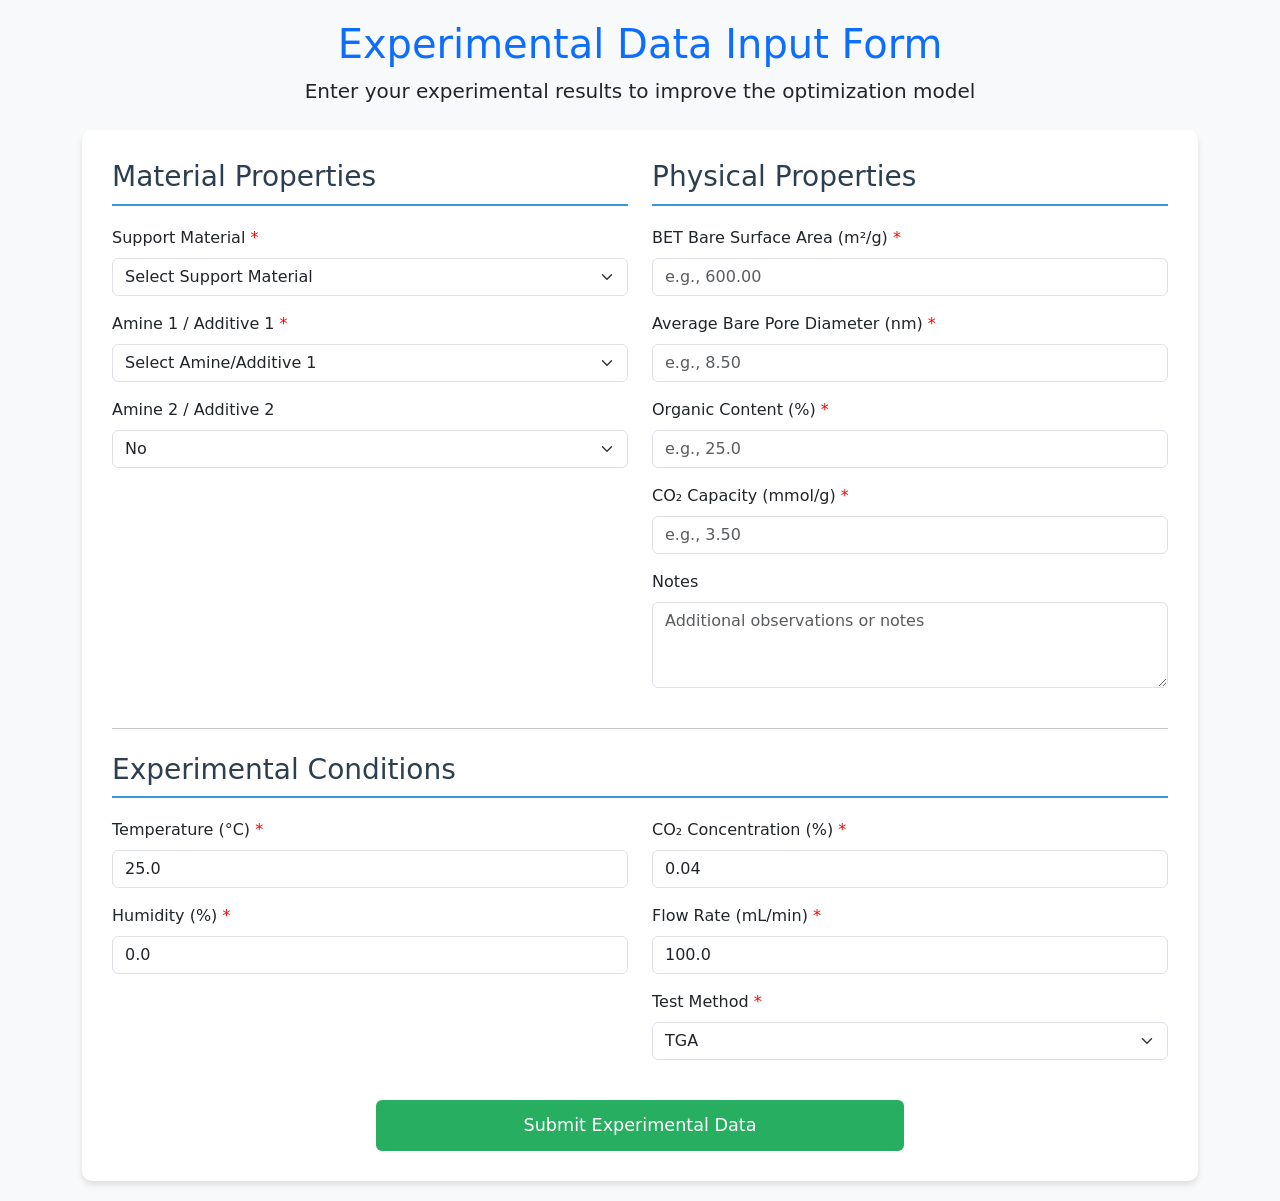
<file: templates/experimental_form.html>
<!DOCTYPE html>
<html lang="en">
<head>
    <meta charset="UTF-8">
    <meta name="viewport" content="width=device-width, initial-scale=1.0">
    <title>Experimental Data Input Form</title>
    <link href="https://cdn.jsdelivr.net/npm/bootstrap@5.1.3/dist/css/bootstrap.min.css" rel="stylesheet">
    <style>
        body {
            background-color: #f8f9fa;
            padding: 20px;
        }
        .form-container {
            background-color: white;
            border-radius: 10px;
            padding: 30px;
            box-shadow: 0 4px 6px rgba(0,0,0,0.1);
            margin-top: 20px;
        }
        .section-title {
            border-bottom: 2px solid #3498db;
            padding-bottom: 10px;
            margin-bottom: 20px;
            color: #2c3e50;
        }
        .btn-submit {
            background-color: #27ae60;
            border: none;
            padding: 12px 30px;
            font-size: 1.1em;
        }
        .btn-submit:hover {
            background-color: #219653;
        }
        .form-label.required::after {
            content: " *";
            color: red;
        }
    </style>
</head>
<body>
    <div class="container">
        <div class="text-center mb-4">
            <h1 class="text-primary">Experimental Data Input Form</h1>
            <p class="lead">Enter your experimental results to improve the optimization model</p>
        </div>

        <div class="form-container">
            <form id="experimentalForm">
                <div class="row">
                    <div class="col-md-6">
                        <h3 class="section-title">Material Properties</h3>
                        
                        <div class="mb-3">
                            <label for="support" class="form-label required">Support Material</label>
                            <select class="form-select" id="support" required>
                                <option value="">Select Support Material</option>
                                <option value="SBA-15">SBA-15</option>
                                <option value="NS">NS</option>
                                <option value="MCM-41">MCM-41</option>
                                <option value="MCM-48">MCM-48</option>
                                <option value="Mesoporous γ-Al2O3">Mesoporous γ-Al2O3</option>
                                <option value="MMSN">MMSN</option>
                                <option value="MCF">MCF</option>
                                <option value="MMON">MMON</option>
                                <option value="MPS">MPS</option>
                                <option value="BHMS">BHMS</option>
                                <option value="SA">SA</option>
                                <option value="FAU">FAU</option>
                                <option value="MIL-101(Cr)">MIL-101(Cr)</option>
                                <option value="MCM-36">MCM-36</option>
                                <option value="THMS">THMS</option>
                                <option value="MF">MF</option>
                                <option value="NPREXAD4">NPREXAD4</option>
                                <option value="NPRED4020">NPRED4020</option>
                                <option value="PREXAD7">PREXAD7</option>
                                <option value="PREHP2MG">PREHP2MG</option>
                                <option value="PREDA201">PREDA201</option>
                                <option value="NPREHP20">NPREHP20</option>
                                <option value="R-CFA-SBA-15">R-CFA-SBA-15</option>
                                <option value="W-CFA-SBA-15">W-CFA-SBA-15</option>
                                <option value="ZN">ZN</option>
                                <option value="AC">AC</option>
                                <option value="FS">FS</option>
                                <option value="CNS">CNS</option>
                                <option value="CA">CA</option>
                                <option value="PREHPD450">PREHPD450</option>
                                <option value="MPC">MPC</option>
                            </select>
                        </div>

                        <div class="mb-3">
                            <label for="amine1" class="form-label required">Amine 1 / Additive 1</label>
                            <select class="form-select" id="amine1" required>
                                <option value="">Select Amine/Additive 1</option>
                                <option value="BPEI">BPEI</option>
                                <option value="TEPA">TEPA</option>
                                <option value="DEA">DEA</option>
                                <option value="DETA">DETA</option>
                                <option value="LPEI">LPEI</option>
                                <option value="Ph-3-ED">Ph-3-ED</option>
                                <option value="Ph-3-PD">Ph-3-PD</option>
                                <option value="Ph-6-ED">Ph-6-ED</option>
                                <option value="Ph-6-PD">Ph-6-PD</option>
                                <option value="PEG200">PEG200</option>
                                <option value="TETA">TETA</option>
                                <option value="TPTA">TPTA</option>
                                <option value="EI-Den">EI-Den</option>
                                <option value="PI-Den">PI-Den</option>
                                <option value="AM-TEPA">AM-TEPA</option>
                                <option value="PAA">PAA</option>
                                <option value="GPAA">GPAA</option>
                                <option value="CTMA+">CTMA+</option>
                                <option value="PPG">PPG</option>
                                <option value="LPPI">LPPI</option>
                                <option value="PGA">PGA</option>
                                <option value="PZ">PZ</option>
                                <option value="MEA">MEA</option>
                                <option value="EDA">EDA</option>
                                <option value="Spermine">Spermine</option>
                                <option value="Spermidine">Spermidine</option>
                                <option value="TREN">TREN</option>
                                <option value="EP">EP</option>
                                <option value="EB-TEPA">EB-TEPA</option>
                                <option value="PEHA">PEHA</option>
                                <option value="AN-TEPA">AN-TEPA</option>
                            </select>
                        </div>

                        <div class="mb-3">
                            <label for="amine2" class="form-label">Amine 2 / Additive 2</label>
                            <select class="form-select" id="amine2">
                                <option value="No">No</option>
                                <option value="DEA">DEA</option>
                                <option value="CTAB">CTAB</option>
                                <option value="P123">P123</option>
                                <option value="PC">PC</option>
                                <option value="PEG200">PEG200</option>
                                <option value="SDS">SDS</option>
                                <option value="Span80">Span80</option>
                                <option value="PEG1000">PEG1000</option>
                                <option value="CTAC">CTAC</option>
                                <option value="DPPD">DPPD</option>
                                <option value="TBD">TBD</option>
                                <option value="DBPD">DBPD</option>
                                <option value="BHT">BHT</option>
                                <option value="PET">PET</option>
                                <option value="TDE">TDE</option>
                                <option value="HEDS">HEDS</option>
                                <option value="DTDP">DTDP</option>
                                <option value="BTES">BTES</option>
                                <option value="APTES">APTES</option>
                                <option value="TEOT">TEOT</option>
                                <option value="CTMA+">CTMA+</option>
                            </select>
                        </div>

                    </div>

                    <div class="col-md-6">
                        <h3 class="section-title">Physical Properties</h3>
                        
                        <div class="mb-3">
                            <label for="betSurfaceArea" class="form-label required">BET Bare Surface Area (m²/g)</label>
                            <input type="number" class="form-control" id="betSurfaceArea" min="0" max="2000" step="0.01" placeholder="e.g., 600.00" required>
                        </div>

                        <div class="mb-3">
                            <label for="poreDiameter" class="form-label required">Average Bare Pore Diameter (nm)</label>
                            <input type="number" class="form-control" id="poreDiameter" min="0" max="50" step="0.01" placeholder="e.g., 8.50" required>
                        </div>

                        <div class="mb-3">
                            <label for="organicContent" class="form-label required">Organic Content (%)</label>
                            <input type="number" class="form-control" id="organicContent" min="0" max="100" step="0.1" placeholder="e.g., 25.0" required>
                        </div>

                        <div class="mb-3">
                            <label for="capacity" class="form-label required">CO₂ Capacity (mmol/g)</label>
                            <input type="number" class="form-control" id="capacity" min="0" max="10" step="0.01" placeholder="e.g., 3.50" required>
                        </div>

                        <div class="mb-3">
                            <label for="notes" class="form-label">Notes</label>
                            <textarea class="form-control" id="notes" rows="3" placeholder="Additional observations or notes"></textarea>
                        </div>
                    </div>
                </div>

                <hr class="my-4">

                <div class="row">
                    <div class="col-md-12">
                        <h3 class="section-title">Experimental Conditions</h3>
                    </div>

                    <div class="col-md-6">
                        <div class="mb-3">
                            <label for="temperature" class="form-label required">Temperature (°C)</label>
                            <input type="number" class="form-control" id="temperature" min="-50" max="200" step="0.1" value="25.0" required>
                        </div>

                        <div class="mb-3">
                            <label for="humidity" class="form-label required">Humidity (%)</label>
                            <input type="number" class="form-control" id="humidity" min="0" max="100" step="0.1" value="0.0" required>
                        </div>
                    </div>

                    <div class="col-md-6">
                        <div class="mb-3">
                            <label for="co2Concentration" class="form-label required">CO₂ Concentration (%)</label>
                            <input type="number" class="form-control" id="co2Concentration" min="0" max="100" step="0.01" value="0.04" required>
                        </div>

                        <div class="mb-3">
                            <label for="flowRate" class="form-label required">Flow Rate (mL/min)</label>
                            <input type="number" class="form-control" id="flowRate" min="0" max="1000" step="0.1" value="100.0" required>
                        </div>

                        <div class="mb-3">
                            <label for="testMethod" class="form-label required">Test Method</label>
                            <select class="form-select" id="testMethod" required>
                                <option value="TGA">TGA</option>
                                <option value="BET">BET</option>
                                <option value="Chemisorption">Chemisorption</option>
                                <option value="Breakthrough">Breakthrough</option>
                                <option value="Other">Other</option>
                            </select>
                        </div>
                    </div>
                </div>

                <div class="d-grid gap-2 col-6 mx-auto mt-4">
                    <button type="submit" class="btn btn-primary btn-submit">Submit Experimental Data</button>
                </div>
            </form>
        </div>
    </div>

    <script>
        document.getElementById('experimentalForm').addEventListener('submit', async function(e) {
            e.preventDefault();

            const formData = {
                experiments: [{
                    Support: document.getElementById('support').value,
                    "Amine_1_or_Additive_1": document.getElementById('amine1').value,
                    "Amine_2_or_Additive_2": document.getElementById('amine2').value,
                    "BET_Bare_Surface_Area_m2_g": parseFloat(document.getElementById('betSurfaceArea').value),
                    "Average_Bare_Pore_Diameter_nm": parseFloat(document.getElementById('poreDiameter').value),
                    "Organic_Content_pct": parseFloat(document.getElementById('organicContent').value),
                    "CO2_Capacity_mmol_g": parseFloat(document.getElementById('capacity').value),
                    "Temperature": parseFloat(document.getElementById('temperature').value),
                    "Humidity": parseFloat(document.getElementById('humidity').value),
                    "CO2_Concentration": parseFloat(document.getElementById('co2Concentration').value),
                    "Flow_Rate": parseFloat(document.getElementById('flowRate').value),
                    "Test_Method": document.getElementById('testMethod').value,
                    "Notes": document.getElementById('notes').value
                }]
            };

            if (!formData.experiments[0].Support || !formData.experiments[0]["Amine_1_or_Additive_1"] ||
                !formData.experiments[0]["BET_Bare_Surface_Area_m2_g"] ||
                !formData.experiments[0]["Average_Bare_Pore_Diameter_nm"] ||
                !formData.experiments[0]["Organic_Content_pct"] ||
                !formData.experiments[0]["CO2_Capacity_mmol_g"]) {
                alert('Please fill in all required fields.');
                return;
            }

            try {
                const response = await fetch('/api/input-custom-experimental-results', {
                    method: 'POST',
                    headers: { 'Content-Type': 'application/json' },
                    body: JSON.stringify(formData)
                });

                const result = await response.json();

                if (result.success) {
                    alert(`Success: ${result.message}`);
                    document.getElementById('experimentalForm').reset();
                    document.getElementById('temperature').value = '25.0';
                    document.getElementById('humidity').value = '0.0';
                    document.getElementById('co2Concentration').value = '0.04';
                    document.getElementById('flowRate').value = '100.0';
                    document.getElementById('testMethod').value = 'TGA';
                    document.getElementById('amine2').value = 'No';
                } else {
                    alert(`Error: ${result.error}`);
                }
            } catch (error) {
                console.error('Error submitting form:', error);
                alert('An error occurred while submitting the form. Please try again.');
            }
        });
    </script>
</body>
</html>
</file>
